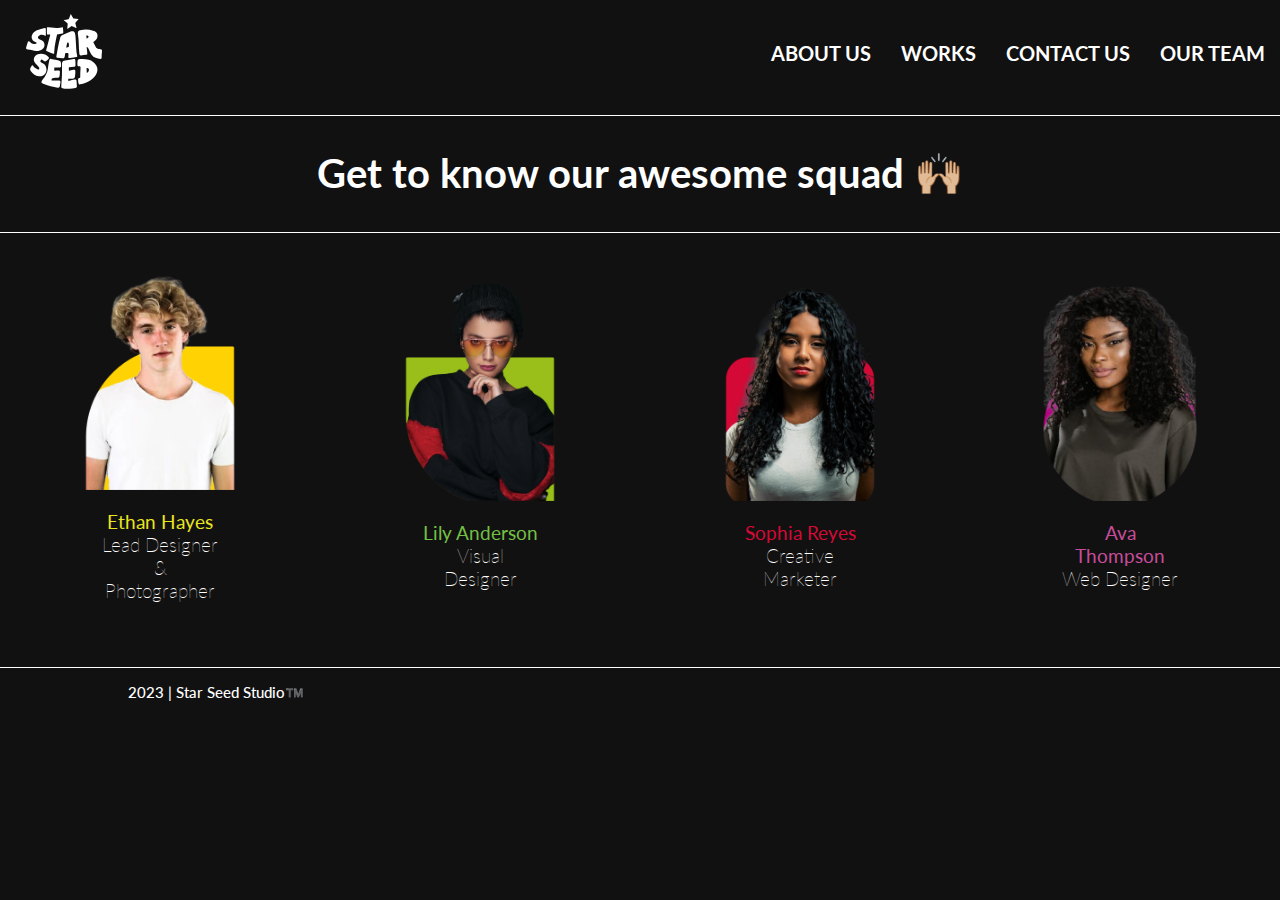
<file: ourTeam.html>
<!doctype html>
<html lang="en">

<head>
    <title>Star Seed Studio</title>
    <link href="style.css" rel="stylesheet">
    <link rel="icon" type="image/x-icon" href="assets/favicon gif/01.png" id="favicon">
    <meta name="viewport" content="width=device-width, initial-scale=1.0">
</head>

<body>
    <header>
        <input type="checkbox" id="hamburger-trigger" name="hamburger-trigger">
        <label class="lbl-trigger" for="hamburger-trigger">
            <img src="./assets/svg/hamburger (white).svg" alt="" height="32px"
            id="hamburger">
        </label>
        <div id="cover-screen"></div>
        <div class="nav">
            <a class="home" href="index.html">
                <img class="logo" src="assets/star seed logo.svg">
            </a>
            <ul>
                <li>
                    <a href="./index.html#AboutUs">About Us</a>
                </li>
                <li>
                    <a href="./index.html#Works">Works</a>
                </li>
                <li>
                    <a href="./index.html#ContactUs">Contact Us</a>
                </li>
                <li>
                    <a href="">Our Team</a>
                </li>
            </ul>
        </div>
    </header>

    <div class="Team">
        <h2 class="teamContent">Get to know our awesome squad 🙌🏼</h2>
    </div>

    <div class="teamMembers">
        <div class="team-container">
            <img class="image5" src="assets/img5.png" alt="team member 1">
            <div class="team-name">
                <span class="yellow"><b>Ethan Hayes</b></span>
                <br>Lead Designer &
                Photographer
            </div>
        </div>
        <div class="team-container">
            <img class="image6" src="assets/img6.png" alt="team member 2">
            <div class="team-name">
                <span class="green"><b>Lily Anderson</b></span>
                <br>Visual Designer
            </div>
        </div>
        <div class="team-container">
            <img class="image7" src="assets/img7.png" alt="team member 3">
            <div class="team-name">
                <span class="red"><b>Sophia Reyes</b></span>
                <br>Creative Marketer
            </div>
        </div>
        <div class="team-container">
            <img class="image8" src="assets/img8.png" alt="team member 4">
            <div class="team-name">
                <span class="purple"><b>Ava Thompson</b></span>
                <br>Web Designer
            </div>
        </div>
    </div>

    <div class="teamName">




    </div>

    <section class="footer">
        2023 | Star Seed Studio™️
    </section>

    <script src="./index.js"></script>
</body>
</file>
<file: style.css>
@import url('https://fonts.googleapis.com/css2?family=Lato:ital,wght@0,100;0,300;0,400;0,700;0,900;1,100;1,300;1,400;1,700;1,900&display=swap');
@import "animations.css";

html {
  scroll-behavior: smooth;
}

::-webkit-scrollbar-track {
  -webkit-box-shadow: inset 0 0 6px rgba(0, 0, 0, 0.3);
  background-color: #121111;
}

::-webkit-scrollbar {
  width: 10px;
  background-color: #F5F5F5;
}

::-webkit-scrollbar-thumb {
  background-color: rgb(255, 255, 255);
}


/* colors */
.purple {
  color: #C64D9C;
}

.green {
  color: #74C044;
}

.blue {
  color: #67CADA;
}

.yellow {
  color: #EAE71F;
}

.orange {
  color: #FB810B
}

.red {
  color: #D40936
}

/* colors */

/* font */
p,
div {
  font-size: 35px;
  font-weight: 100;
  transition: 0.5s;
}

h1,
h2,
h3,
h4,
h5,
h6 {
  font-size: 40px;
  transition: 0.5s;
}

/* font */


body {
  background-repeat: no-repeat;
  background-size: cover;
  background-attachment: fixed;
  background-color: #121111;
  margin: 0px;
  color: #FFFFFF;
  display: flex;
  flex-direction: column;
  align-items: center;
  overflow-x: hidden;
  font-family: 'Lato', sans-serif;
}

header {
  position: absolute;
  top: 1.5%;
  width: 100%;
  height: 200px;
  z-index: 999;
}

.nav {
  display: flex;
  justify-content: space-between;
  align-items: center;
  text-transform: uppercase;
  font-size: 20px;
  font-weight: bold;
}

.nav ul {
  margin-right: 2%;
  list-style-type: none;
  margin: 0;
  padding: 0;
  display: flex;
}

.nav li {
  margin-left: 15px;
  margin-right: 15px;
  font-size: 20px;
}

.nav a {
  text-decoration: none;
  color: #FFFFFF;

}

.slogan {
  text-align: center;
}

.logo {
  height: 75px;
}

.home {
  margin-left: 2%;
}

.main {
  min-height: 500px;
  height: 100vh;
  background-image: linear-gradient(180deg, rgba(18, 17, 17, 0) 0%, rgba(18, 17, 17, 1) 100%), url("assets/hero-img.png");
  background-size: cover;
  align-items: center;
  display: flex;
  justify-content: center;
  flex-direction: column;
  position: relative;
  z-index: 1;
}

.foreground-image {
  position: absolute;
  top: 115px;
}

.foreground-image img {
  height: 65vh;
  transition: 0.5s;
}

.v-line-separator {
  background-color: #FFFFFF;
  width: 2px;
  height: 130px;
}

.negative-margin-top {
  margin-top: -90px;
  z-index: 2;
}

.p2 {
  font-weight: 100;
}

.about {
  position: relative;
}

.about h1 {
  padding-top: 15%;
}

div#circle-x {
  height: 160px;
  width: 160px;
  background: url('./assets/background-images/x.png') repeat;
  border-radius: 100%;
  background-size: 15px 15px;
  animation: circle-x 4s linear infinite;
  position: absolute;
  top: 21px;
  left: 7%;
}

div#circle-broken {
  height: 126px;
  width: 126px;
  background: url('./assets/background-images/circle-broken.png');
  background-size: contain;
  animation: rotate-clockwise 60s linear infinite;
  position: absolute;
  top: 15px;
  left: 5%;
}

/* .vector-img1 {
  position: absolute;
  top: -10px;
  left: -95px;
  height: 220px;
} */

.vector-img2 {
  position: absolute;
  left: 90%;
  height: 230px;
  top: 82%;
}

div.box {
  width: 75px;
  height: 75px;
  border: 3px solid #FFD303;
  right: 2%;
  position: absolute;
}


div.diamond {
  right: 2%;
  rotate: 45deg;
}

div.diamond-1 {
  animation: diamond-1 3s infinite alternate ease-in-out;
}

div.diamond-2 {
  animation: diamond-2 3s infinite alternate ease-in-out;
  animation-delay: 800ms;
  top: 104.8%;
}

div.diamond-main {
  background-color: #B40481;
  border-width: 0;
  right: 2.2% !important;
  animation: diamond-main 3s infinite alternate ease-in-out;
  animation-delay: 300ms;
}

div.smallbox {
  top: 82%;
  margin-left: 67px;
  height: 13px;
  width: 13px;
  border-width: 1px;
}

div.smallbox-1 {
  top: 82%;
  border-color: #EE3E4D;
  animation: rotate-counterclockwise 20s infinite linear;
}

div.smallbox-2 {
  margin-top: 23px;
  animation: rotate-counterclockwise 20s infinite linear;
  animation-delay: 300ms;
}

div.smallbox-3 {
  margin-top: 46px;
  border-color: #B40481;
  animation: rotate-counterclockwise 20s infinite linear;
  animation-delay: 100ms;
}

div.smallbox-4 {
  margin-top: 69px;
  border-color: #9ABF1A;
  animation: rotate-counterclockwise 20s infinite linear;
  animation-delay: 500ms;
}

.work-line-1 {
  border-top: solid 1px white;
  border-bottom: solid 1px white;
  margin-top: 12%
}

section {
  width: 80vw;
  padding: 0 10vw 0 10vw;
}

.workTab {
  overflow: hidden;
  /* background-color: #121111; */
  display: flex;
  justify-content: space-around;
  margin-top: 30px;
}

.workTab button {
  background-color: inherit;
  border: solid 1px white;
  outline: none;
  cursor: pointer;
  padding: 14px 16px;
  transition: 0.2s;
  font-size: 20px;
  border-radius: 25px;
  color: white
}

.workTab button:hover {
  background-color: #FFFFFF;
  color: #121111;
}

.workTab button.active {
  background-color: #FFFFFF;
  color: #121111;
}

.container {
  display: flex;
  align-items: flex-start;
  justify-content: space-evenly;
  margin-top: 30px;
}

div div.container:not(:first-of-type) {
  display: none;
}

.prod_photo {
  width: 35%;
  border-radius: 10px;
  cursor: pointer;
  transition: 0.3s;
}

.prod_photo:hover {
  opacity: 0.7;
}

.brand_identity {
  width: 35%;
  border-radius: 10px;
  cursor: pointer;
  transition: 0.3s;
}

.brand_identity:hover {
  opacity: 0.7;
}

.prod_des {
  width: 35%;
  border-radius: 10px;
  cursor: pointer;
  transition: 0.3s;
}

.prod_des:hover {
  opacity: 0.7;
}

.event {
  width: 35%;
  border-radius: 10px;
  cursor: pointer;
  transition: 0.3s;
}

.event:hover {
  opacity: 0.7;
}

.closeBtn {
  position: absolute;
  top: 15px;
  right: 35px;
  color: #f1f1f1;
  font-size: 40px;
  font-weight: bold;
  transition: 0.3s;
}

.closeBtn:hover,
.closeBtn:focus {
  color: #bbb;
  text-decoration: none;
  cursor: pointer;
}

.work-line-2 {
  border-top: solid 1px white;
  border-bottom: solid 1px white;
  margin-top: 12%
}

.callToAction {
  text-align: left;
  margin-left: 25%;
  margin-right: 25%;
  font-size: 30px;
  margin-top: 55px;
}

.vector-img3 {
  position: absolute;
  height: 120px;
  top: 0;
  left: -12%;
}

.arrow {
  border-style: solid;
  border-width: 0 3px 3px 0;
  position: absolute;
  padding: 3px;
  width: 20px;
  height: 20px;
  left: 0.5%;
  rotate: 45deg;
}

.arrow-1 {
  border-color: #FFD303;
  top: -15px;
  animation: arrow-1 1.5s infinite alternate ease-in-out;
}

.arrow-2 {
  border-color: #B40481;
  top: 7px;
  animation: arrow-2 1.5s infinite alternate ease-in-out;
  animation-delay: 250ms;
}

.arrow-3 {
  border-color: #9ABF1A;
  top: 30px;
  animation: arrow-3 1.5s infinite alternate ease-in-out;
  animation-delay: 500ms;
}

.red-circle {
  height: 35px;
  width: 35px;
  border: solid 4px #D40936;
  border-radius: 100%;
  position: absolute;
  left: 0%;
  top: 78px;
  animation: red-circle 1.5s infinite alternate ease-in-out;
  animation-delay: 600ms;
  z-index: -1;
}

.vector-img4 {
  position: absolute;
  height: 120px;
  top: 35%;
  right: 10%;
  transition: 1s;
  animation:
    rotate-counterclockwise 100s infinite linear;
}

.vector-img5 {
  position: absolute;
  height: 100px;
  left: 3%;
  bottom: -15%;
}

.vector-img6 {
  position: absolute;
  height: 40px;
  bottom: -16%;
  left: 45.9%;
}

.vector-img7 {
  position: absolute;
  height: 140px;
  /* bottom: -21%; */
  right: 0;
  animation-name: bobUpDown1;
  animation-duration: 2.5s;
  animation-direction: alternate;
  animation-iteration-count: infinite;
  animation-timing-function: ease-in-out;
}

.form {
  width: 500px;
  min-width: 300px;
}

div.form form input {
  width: 95%;
  padding: 10px;
  margin: 5px 0 22px 0;
  border: none;
  background: #121111;
  border-bottom: solid 1px white;
  font-size: 20px;
  color: #FFFFFF;
}

::placeholder {
  color: #FFFFFF;
  opacity: 25%;
}

input:focus::placeholder {
  transition: 0.3s;
  opacity: 5%;
}

div.form form input:focus {
  background-color: #121111;
  outline: none;
  color: #FFFFFF;
}

#formButton {
  background-color: #121111;
  color: white;
  padding: 16px 20px;
  border: solid 2px white;
  cursor: pointer;
  width: 95%;
  opacity: 0.9;
  border-radius: 30px;
  margin-top: 35px;
}

#myBtn:hover {
  background-color: #FFFFFF;
  color: #121111;
}

#formModal,
#portfolioModal {
  display: none;
  text-align: center;
}

#portfolioImg {
  width: 80vw;
}

.modal {
  position: fixed;
  z-index: 1;
  padding-top: 100px;
  left: 0;
  top: 0;
  width: 100%;
  height: 100%;
  overflow: auto;
  background-color: rgb(0, 0, 0);
  background-color: rgba(0, 0, 0, 0.4);
}

.modal-content {
  margin: auto;
  display: block;
  width: 80%;
  max-width: 700px;
}

.modal-message-box {
  margin-top: 10%;
  margin-left: 30%;
  padding: 20px;
  width: 40%;
  background-color: #121111;
  border-radius: 10px;
  color: #FFFFFF;
  border: solid 1px white;
}

.modal-message {
  font-size: 20px;
  text-align: center;
}

.close {
  color: #FFFFFF;
  font-size: 28px;
  font-weight: bold;
  top: 1vw;
  position: fixed;
  right: 3vw;
}

#closeFormBtn {
  float: right;
  font-size: 28px;
  font-weight: bold;
  position: unset;
}

.close:hover,
.close:focus {
  color: #EAE71F;
  text-decoration: none;
  cursor: pointer;
}

.Contact {
  display: flex;
  justify-content: space-between;
  align-items: center;
  margin-top: 150px;
  max-width: 60%;
}

.contact-section {
  position: relative;
  display: flex;
  flex-direction: column;
  align-items: center;
}

.line1 {
  font-size: 30px;
}

.line2 {
  font-size: 20px;
  margin-left: 140px;
  font-weight: 600;
}

.line2 .line2-1 {
  font-size: 18px;
  font-weight: 200;
}

.line3 {
  font-size: 20px;
  font-weight: 600;
}

.line3 .line3-1 {
  font-size: 18px;
  font-weight: 200;
}

.scrollUp {
  font-size: 20px;
  margin-top: 170px;
  margin-bottom: 55px;

}

.scrollUp a {
  color: #FFFFFF;
  text-decoration: underline;

}

.footer {
  background-color: #121111;
  color: white;
  padding-top: 15px;
  padding-bottom: 15px;
  border-top: solid 1px white;
  font-size: 15px;
  font-weight: 500;
}

.Team {
  border-top: solid 1px white;
  border-bottom: solid 1px white;
  margin-top: 9%;
  width: 100%;
  text-align: center;
}

.teamMembers {
  display: flex;
  justify-content: space-around;
  align-items: center;
  margin-top: 40px;
  flex-wrap: wrap;
}

.teamName {
  display: flex;
  margin-top: 25px;
}

.team-container {
  display: flex;
  flex-direction: column;
  align-items: center;
  gap: 20px;
  width: 25%;
}

.team-container img {
  object-fit: contain;
  height: 50%;
  width: 50%;
}

.team-name {
  text-align: center;
  margin-left: 100px;
  margin-right: 100px;
  margin-bottom: 40px;
  font-size: 19px;
}

#hamburger {
  display: none;
}

#hamburger-trigger {
  display: none;
}

.error-msg {
  color: #EF3340;
  font-weight: 500;
  font-size: 15px;
  display: none;
  top: 0;
  left: 0;
  position: absolute;
}

div.form form div {
  width: 100%;
  position: relative;
}

@media only screen and (max-width: 800px) {

  html,
  body {
    width: auto !important;
    overflow-x: hidden !important
  }

  header {
    top: 0%;
  }

  .home {
    margin-top: 10px;
    position: fixed;
    left: 0;
    top: 0;
    z-index: 1;
    opacity: 1;
  }

  .home .transparent {
    transition: background-color 0.3s ease;
    background-color: rgba(255, 255, 255, 0.1)
  }

  .nav {
    width: 100%;
    position: fixed;
    flex-direction: row-reverse
  }

  #hamburger {
    display: block;
  }

  .lbl-trigger {
    display: inline-block;
    right: 0;
    top: 15px;
    transform: unset;
    position: fixed;
    z-index: 1;
  }

  .form {
    max-width: 90%;
  }

  .Team {
    margin-top: 120px;
  }

  .teamMembers {
    flex-direction: column;
  }

  .team-container {
    width: unset;
  }

  .nav ul {
    display: none;
    flex-direction: column;
    width: 50%;
    background: black;
    height: 100vh;
    z-index: 1;
  }

  .nav ul li {
    text-align: right;
    padding: 20px 0px 20px 0px;
    border-bottom: 1px white solid;
  }

  .nav ul li:first-child {
    margin-top: 30px;
  }

  .nav ul li:last-child {
    border-bottom: none;
  }

  #hamburger-trigger:checked~.nav ul {
    display: flex;
  }

  #hamburger-trigger:checked~#cover-screen {
    height: 100vh;
    width: 100vw;
    background-color: black;
    opacity: 0.4;
    z-index: 0;
    position: absolute;
  }

  :has(#hamburger-trigger:checked) body>*:not(header) {
    filter: blur(0.5rem);
  }

  :has(#hamburger-trigger:checked) .lbl-trigger {
    right: 50%;
    transform: translateX(50px);
  }

  h1,
  h2,
  h3,
  h4,
  h5,
  h6 {
    font-size: 32px;
  }

  p,
  div {
    font-size: 28px;
  }

  .foreground-image img {
    width: 50vw;
    height: unset;
  }

  .main {
    height: 80vh;
  }

  .workTab button {
    padding: 11px 13px;
    font-size: 16px;
    margin: 5px;
  }

  .container img {
    width: 50%;
  }

  .callToAction {
    margin-left: unset;
    margin-right: unset;
  }

  .Contact {
    max-width: unset;
    flex-direction: column;
    gap: 20px;
  }

  .line2 {
    margin-left: unset;
  }

  .line2,
  .line3 {
    text-align: center;
  }

  div#circle-x {
    height: 128px;
    width: 128px;
    top: -34px;
    z-index: -1;
  }

  div#circle-broken {
    height: 101px;
    width: 101px;
    top: -40px;
  }

  .vector-img3 {
    left: -10%
  }

  .vector-img4 {
    height: 75px;
    top: 17%;
    right: 2%;
    z-index: -1;
  }

  .vector-img5 {
    height: 80px;
    left: -5%;
    bottom: -22%;
  }

  .line1 {
    font-size: 25px;
  }

  .line2 {
    font-weight: 600;
  }

  .line2 .line2-1 {
    font-size: 18px;
    font-weight: 200;
  }

  .line3 {
    font-weight: 600;
  }

  .line3 .line3-1 {
    font-size: 18px;
    font-weight: 200;
  }
}

@media only screen and (max-width: 500px) {
  .arrow {
    left: 1%;
  }

  div.box {
    width: 30px;
    height: 30px;
  }

  div.smallbox {
    height: 9px;
    width: 9px;
  }

  .main {
    height: unset;
  }

  .workTab {
    flex-wrap: wrap;
  }

  .vector-img4 {
    height: 40px;
  }
}
</file>
